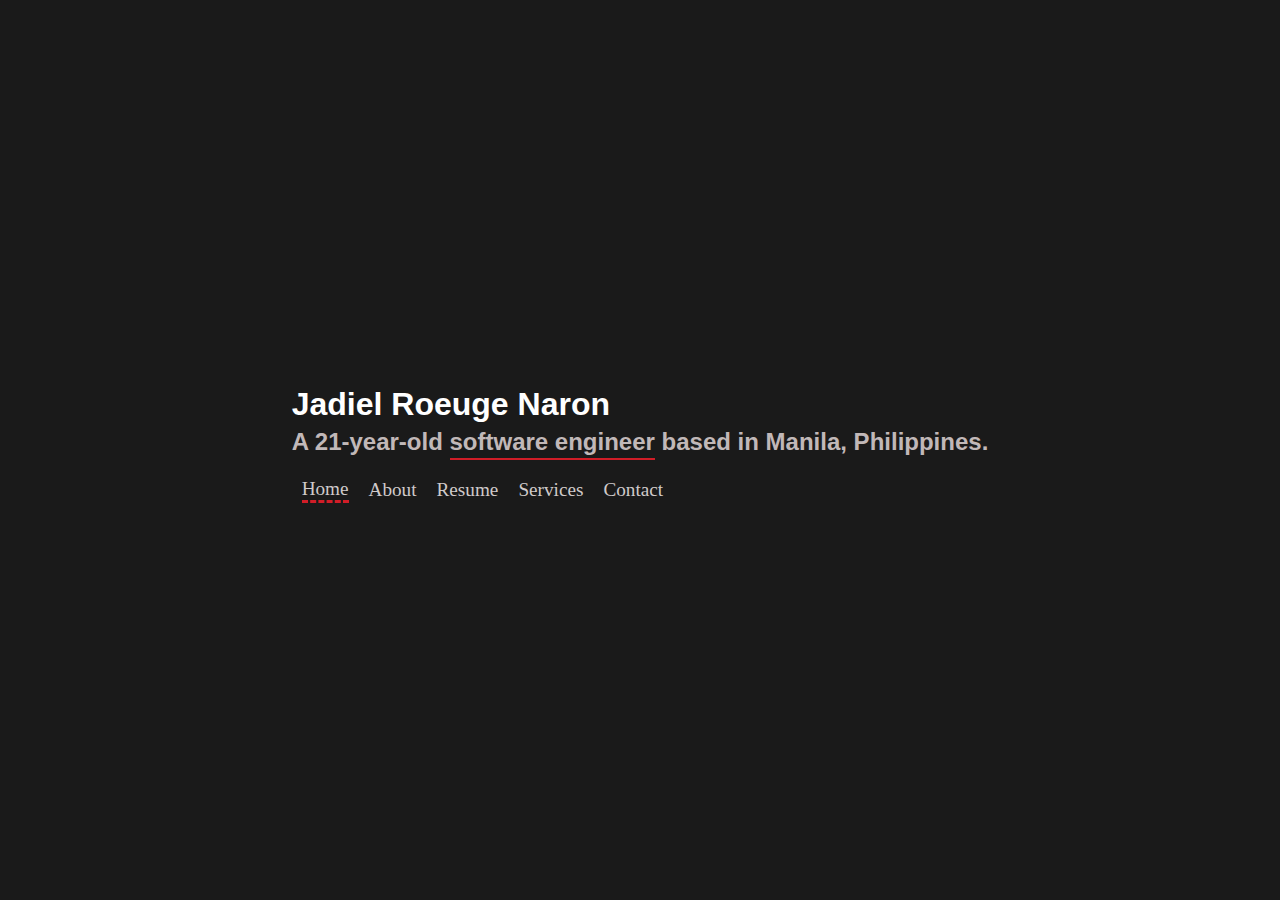
<file: index.html>
<!DOCTYPE html>
<html lang="en">
<head>
    <meta charset="UTF-8">
    <meta http-equiv="X-UA-Compatible" content="IE=edge">
    <meta name="viewport" content="width=device-width, initial-scale=1.0">
     <link rel="stylesheet" type="text/css" href="css/port.css">
        <title>Jadiel Roeuge Naron</title>
</head>
<body>
    <div class="container">

        <h1>Jadiel Roeuge Naron</h1>
        <h2>A 21-year-old <span>software engineer</span> based in Manila, Philippines.</h2>
        <nav id="navbar" class="navbar">
          <ul>
            <li><a style="border-bottom: dashed; border-color: #D11D27;" href="index.html">Home</a></li>
            <li><a  href="about.html">About</a></li>
            <li><a  href="index.html">Resume</a></li>
            <li><a  href="services.html">Services</a></li>
            <li><a  href="form.html">Contact</a></li>
          </ul> 
          
        </nav>
        <!-- <div class="social-links">
          <a href="https://www.linkedin.com/in/jadiel-roeuge-naron-727997210/" class="linkedin"><img src="">a</img></a>
          <a href="https://www.instagram.com/negsnaron/" class="instagram"><img src="">a</img></a>
          <a href="https://www.facebook.com/Shambalahoho/" class="facebook"><img src="fb.png" height="40px" width="40px">a</img></a>
          
        </div> -->
  
      </div>
    
</body>
</html>
</file>
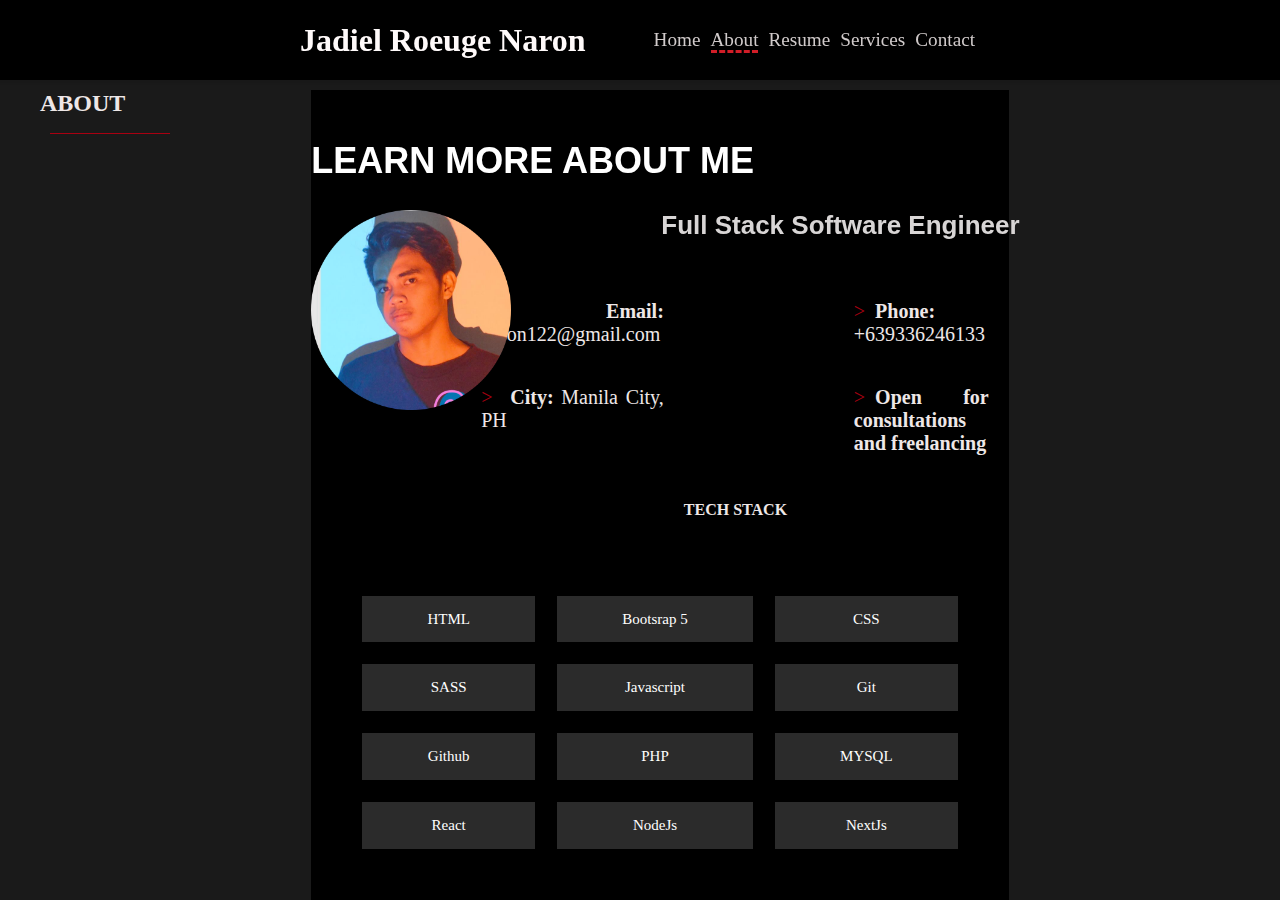
<file: about.html>
<!DOCTYPE html>
<html lang="en">
<head>
    <meta charset="UTF-8">
    <meta http-equiv="X-UA-Compatible" content="IE=edge">
    <meta name="viewport" content="width=device-width, initial-scale=1.0">
    <link rel="stylesheet" type="text/css" href="css/about.css">
    <title>About</title>
</head>
<body>
    <!--Navigation bar-->
    <nav id="navbar" class="navbar">
        <h1>Jadiel Roeuge Naron</h1>
        <ul>
          <li><a  href="index.html">Home</a></li>
          <li><a style="border-bottom: dashed; border-color: #D11D27;" href="about.html">About</a></li>
          <li><a  href="index.html">Resume</a></li>
          <li><a  href="services.html">Services</a></li>
          <li><a  href="form.html">Contact</a></li>
        </ul> 
      </nav>
      <!--End of navigation bar-->
      <!--About Me-->
      <section class="about">
          <h2>ABOUT </h2>
          <!--Container About Me-->
          <div class="acontainer">
              <h1>Learn more About me </h1>
            <img src="me.jpg" alt="jadiel Roeuge Naron">
            <h3>Full Stack Software Engineer</h3>
            <div class="info">
                <ul>
                  <li> <strong>Email: </strong> <span>naron122@gmail.com</span></li>
                  <li> <strong>City: </strong> <span>Manila City, PH</span></li>
                </ul>
                <div class="info2">
                    <ul>
                      <li><strong>Phone: </strong> <span>+639336246133</span></li>
                      <li><strong>Open for consultations and freelancing</strong> </li>
                    </ul>
                    <h4>TECH STACK</h4>
                  </div>
              </div>
              
              <!-- Tech stack -->
              
                <div class="grid-container">
                    <div class="grid-item">HTML</div>
                  <div class="grid-item">Bootsrap 5</div>
                  <div class="grid-item">CSS</div>  
                  <div class="grid-item">SASS</div>
                  <div class="grid-item">Javascript</div>
                  <div class="grid-item">Git</div>  
                  <div class="grid-item">Github</div>
                  <div class="grid-item">PHP</div>
                  <div class="grid-item">MYSQL</div> 
                   <div class="grid-item">React</div>
                  <div class="grid-item">NodeJs</div>
                  <div class="grid-item">NextJs</div>
                </div>
                
           </div>
          



      </section>
        
</body>
</html>
</file>
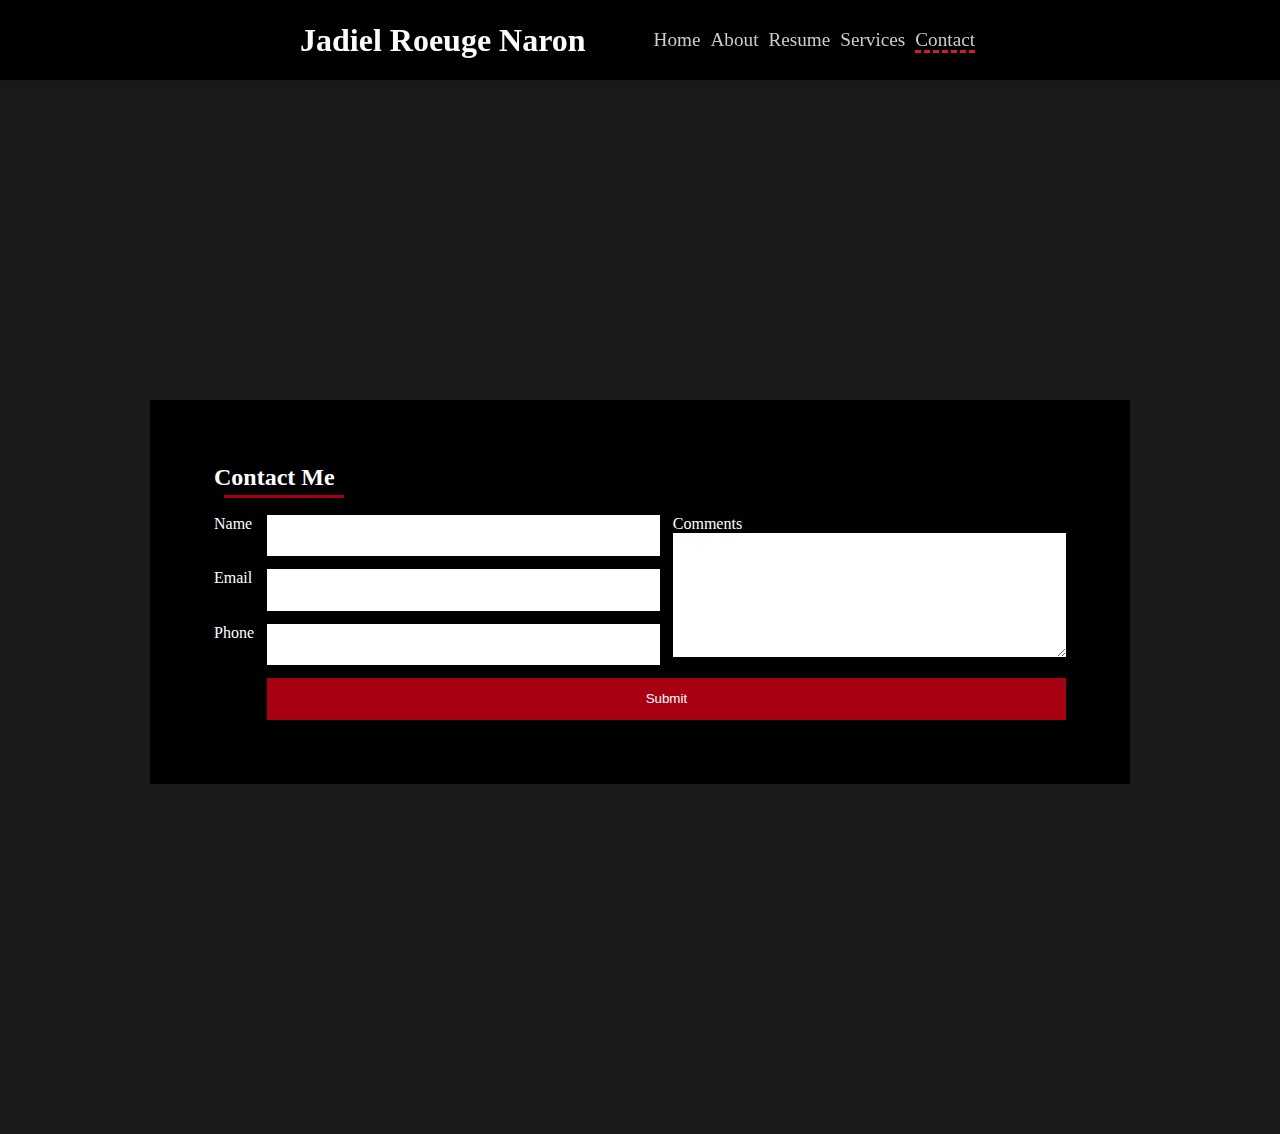
<file: form.html>
<!DOCTYPE html>
<html lang="en">
<head>
    <meta charset="UTF-8">
    <meta http-equiv="X-UA-Compatible" content="IE=edge">
    <meta name="viewport" content="width=device-width, initial-scale=1.0">
    <link rel="stylesheet" type="text/css" href="css/form.css">
    <title>Contact</title>
</head>
<body>
    <nav id="navbar" class="navbar">
        <h1>Jadiel Roeuge Naron</h1>
        <ul>
          <li><a  href="index.html">Home</a></li>
          <li><a  href="about.html">About</a></li>
          <li><a  href="index.html">Resume</a></li>
          <li><a  href="services.html">Services</a></li>
          <li><a   style="border-bottom: dashed; border-color: #D11D27;"href="form.html">Contact</a></li>
        </ul> 
      </nav>
      
      <div class="container-form">
      <form class="myForm">
        <h2>Contact Me</h2>
        <label for="customer_name">Name </label>
        <input type="text" name="customer_name" id="customer_name" required>
        <label for="email_address">Email </label>
        <input type="email" name="email_address" id="email_address">
        <label for="phone">Phone </label>
        <input type="tel" name="phone" id="phone">
        <div id="comment-box">
            <label for="comments">Comments</label>
            <textarea name="comments" id="comments" maxlength="500"></textarea>
        </div>
        <button>Submit</button>
      </form>
    </div>
    
</body>
</html>
</file>
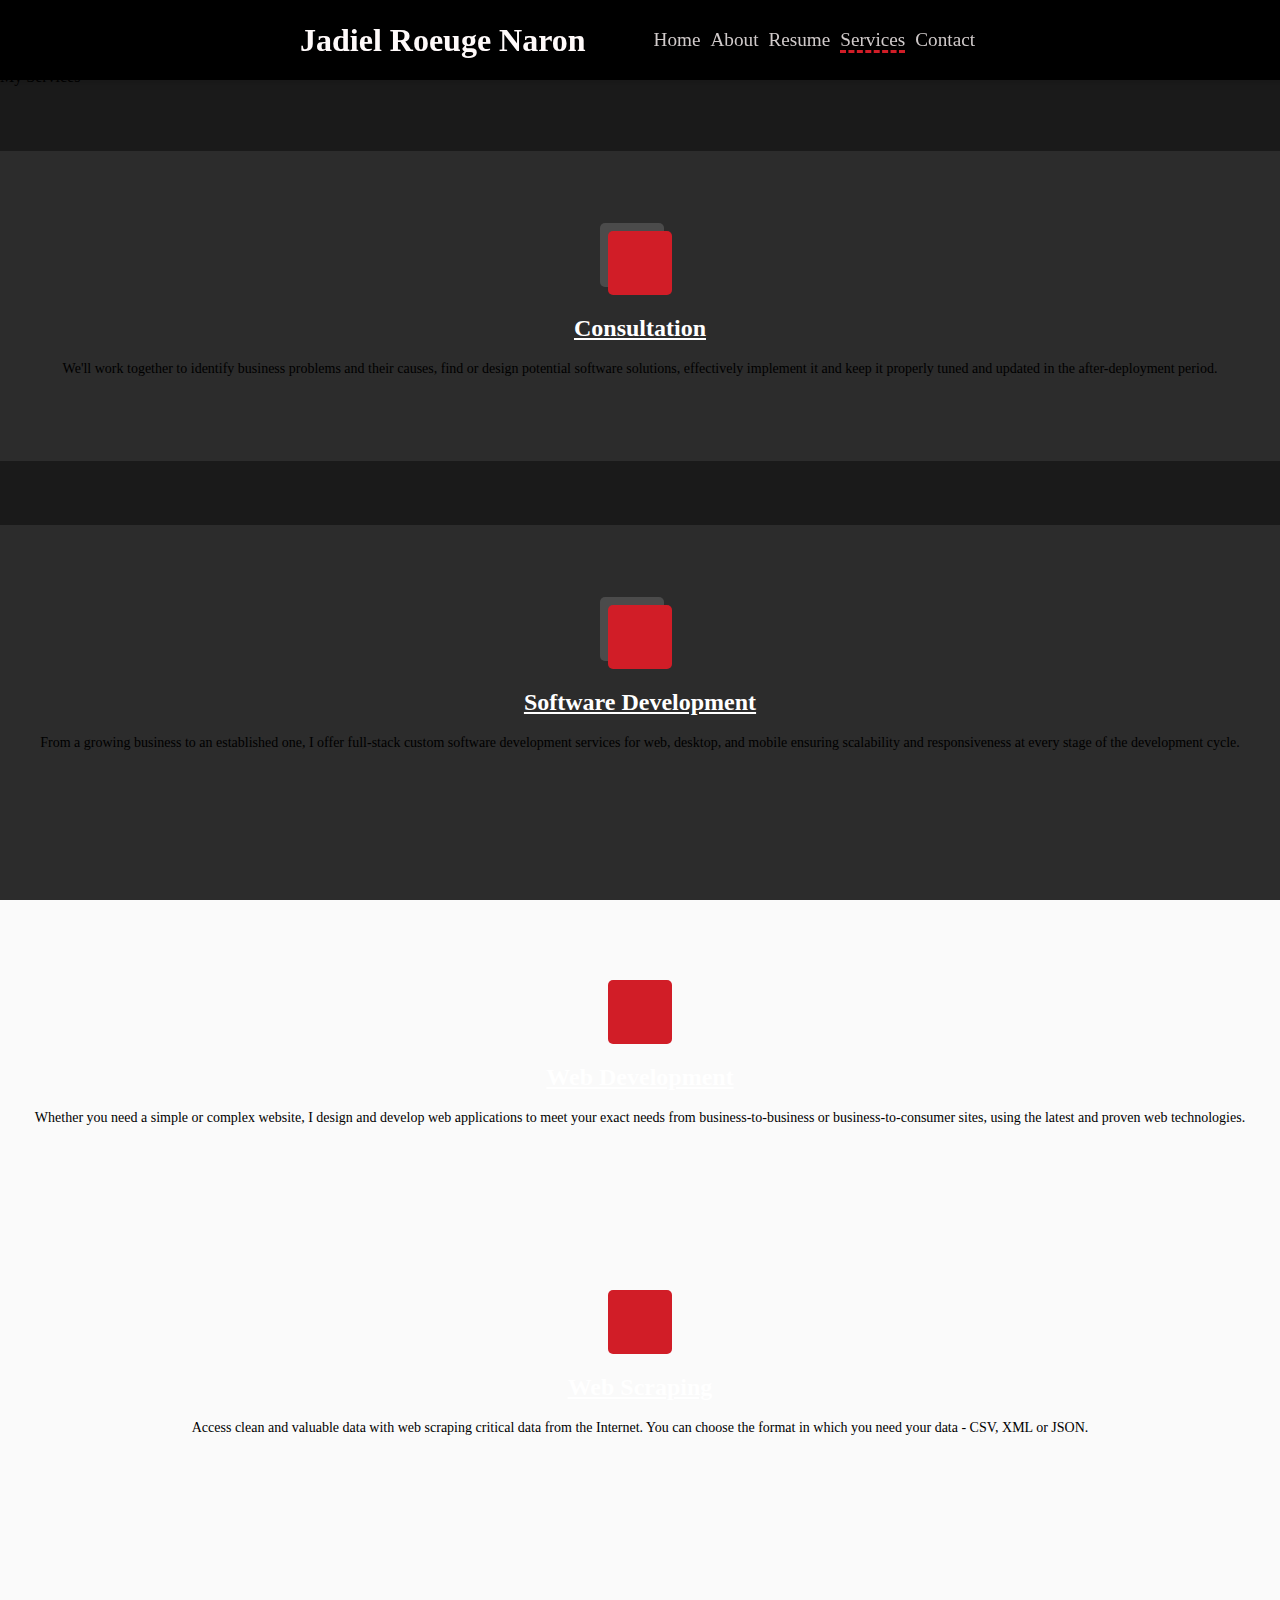
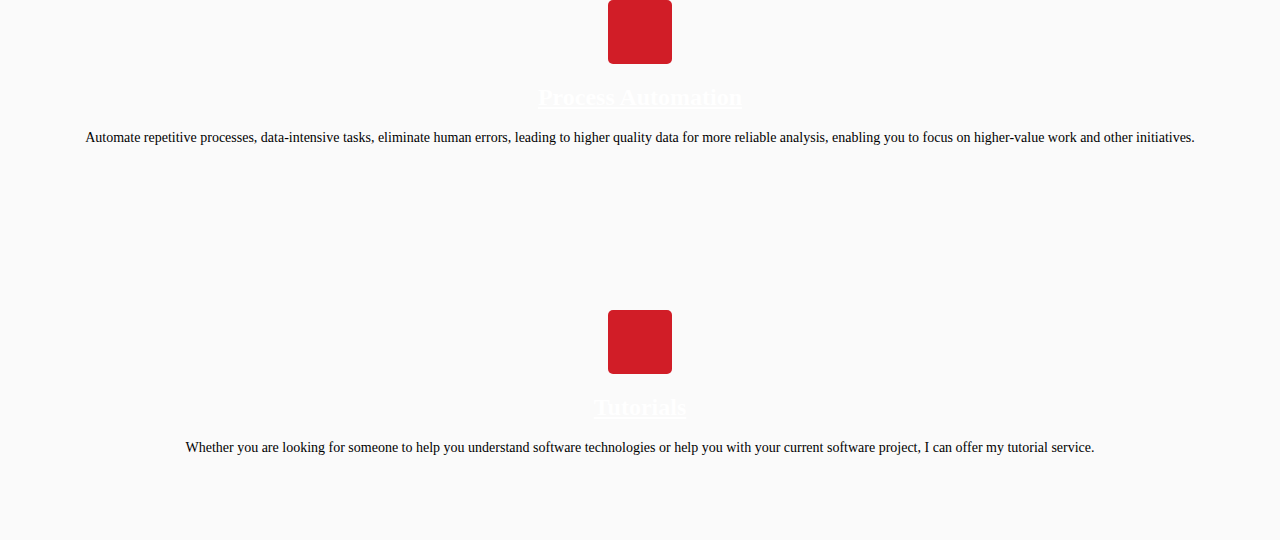
<file: services.html>
<!DOCTYPE html>
<html lang="en">
<head>
    <meta charset="UTF-8">
    <meta http-equiv="X-UA-Compatible" content="IE=edge">
    <meta name="viewport" content="width=device-width, initial-scale=1.0">
    <link rel="stylesheet" type="text/css" href="css/services.css">
    <title>Services</title>
</head>
<body>
    <nav id="navbar" class="navbar">
        <h1>Jadiel Roeuge Naron</h1>
        <ul>
          <li><a  href="index.html">Home</a></li>
          <li><a  href="about.html">About</a></li>
          <li><a  href="index.html">Resume</a></li>
          <li><a  style="border-bottom: dashed; border-color: #D11D27;" href="services.html">Services</a></li>
          <li><a  href="form.html">Contact</a></li>
        </ul> 
      </nav>
      <section id="services" class="services section-show">
        <div class="container">
    
          <div class="section-title">
            <h2>Services</h2>
            <p>My Services</p>
          </div>
    
          <div class="row">
            
              <div class="icon-box">
                <div class="icon"></div>
                <h4><a href="">Consultation</a></h4>
                <p>We'll work together to identify business problems and their causes, find or design potential software solutions, effectively implement it and keep it properly tuned and updated in the after-deployment period.</p>
              </div>
            </div>
    
            
              <div class="icon-box">
                <div class="icon"></div>
                <h4><a href="">Software Development</a></h4>
                <p>From a growing business to an established one, I offer full-stack custom software development services for web, desktop, and mobile ensuring scalability and responsiveness at every stage of the development cycle.</p>
              </div>
            </div>
    
            
              <div class="icon-box">
                <div class="icon"></div>
                <h4><a href="">Web Development</a></h4>
                <p>Whether you need a simple or complex website, I design and develop web applications to meet your exact needs from business-to-business or business-to-consumer sites, using the latest and proven web technologies.</p>
              </div>
            </div>
    
            
              <div class="icon-box">
                <div class="icon"></div>
                <h4><a href="">Web Scraping</a></h4>
                <p>Access clean and valuable data with web scraping critical data from the Internet. You can choose the format in which you need your data - CSV, XML or JSON.</p>
              </div>
            </div>
    
            
              <div class="icon-box">
                <div class="icon"></div>
                <h4><a href="">Process Automation</a></h4>
                <p>Automate repetitive processes, data-intensive tasks, eliminate human errors, leading to higher quality data for more reliable analysis, enabling you to focus on higher-value work and other initiatives.</p>
              </div>
            </div>
    
            
              <div class="icon-box">
                <div class="icon"></div>
                <h4><a href="">Tutorials</a></h4>
                <p>Whether you are looking for someone to help you understand software technologies or help you with your current software project, I can offer my tutorial service. </p>
              </div>
            </div>
    
          </div>
    
        </div>
      </section>
</body>
</html>
</file>
<file: css/port.css>
*, ::after, ::before {
  box-sizing: border-box;
  padding: 0;
  margin: 0;
}

.container {
  transition: ease-in-out 0.3s;
  position: relative;
  height: 100vh;
  background-color: #1a1a1a;
  display: grid;
  grid-template-areas: 1fr 5fr;
  text-align: start;
  pointer-events: all;
}
.container h1 {
  line-height: 1;
  font-weight: 700;
  font-family: "Poppins", sans-serif;
  color: white;
  grid-column: 2/3;
  grid-row: 2/3;
}
.container h2 {
  font-family: "Poppins", sans-serif;
  color: white;
  grid-column: 2/3;
  grid-row: 2/3;
  margin-top: 40px;
  display: block;
  color: #c1b8b8;
}
.container h2 span {
  border-bottom: 2px solid #D11D27;
  padding-bottom: 3px;
}
.container nav {
  display: block;
  grid-column: 2/3;
  grid-row: 2/3;
  position: relative;
}
.container nav ul {
  list-style: none;
  display: flex;
  align-items: center;
  margin-top: 80px;
}
.container nav ul li {
  padding: 10px;
}
.container nav ul li a {
  color: #d0caca;
  font: "Poppins", sans-serif;
  text-decoration: none;
  font-size: 1.2em;
  display: inline-block;
  position: relative;
}
.container nav ul li a:after {
  content: "";
  position: absolute;
  width: 100%;
  transform: scaleX(0);
  height: 2px;
  bottom: 0;
  left: 0;
  background-color: #D11D27;
  transform-origin: bottom right;
  transition: transform 0.25s ease-out;
}
.container nav ul li a:hover::after {
  transform: scaleX(1);
  transform-origin: bottom left;
}
</file>
<file: css/about.css>
*, ::after, ::before {
  box-sizing: border-box;
  padding: 0;
  margin: 0;
}

.container {
  transition: ease-in-out 0.3s;
  position: relative;
  height: 100vh;
  background-color: #1a1a1a;
  display: grid;
  grid-template-areas: 1fr 5fr;
  text-align: start;
  pointer-events: all;
}
.container h1 {
  line-height: 1;
  font-weight: 700;
  font-family: "Poppins", sans-serif;
  color: white;
  grid-column: 2/3;
  grid-row: 2/3;
}
.container h2 {
  font-family: "Poppins", sans-serif;
  color: white;
  grid-column: 2/3;
  grid-row: 2/3;
  margin-top: 40px;
  display: block;
  color: #c1b8b8;
}
.container h2 span {
  border-bottom: 2px solid #D11D27;
  padding-bottom: 3px;
}
.container nav {
  display: block;
  grid-column: 2/3;
  grid-row: 2/3;
  position: relative;
}
.container nav ul {
  list-style: none;
  display: flex;
  align-items: center;
  margin-top: 80px;
}
.container nav ul li {
  padding: 10px;
}
.container nav ul li a {
  color: #d0caca;
  font: "Poppins", sans-serif;
  text-decoration: none;
  font-size: 1.2em;
  display: inline-block;
  position: relative;
}
.container nav ul li a:after {
  content: "";
  position: absolute;
  width: 100%;
  transform: scaleX(0);
  height: 2px;
  bottom: 0;
  left: 0;
  background-color: #D11D27;
  transform-origin: bottom right;
  transition: transform 0.25s ease-out;
}
.container nav ul li a:hover::after {
  transform: scaleX(1);
  transform-origin: bottom left;
}

*, ::after, ::before {
  box-sizing: border-box;
  padding: 0;
  margin: 0;
}

nav {
  border-width: 0 0 1px 0;
  box-shadow: 0 0 2px 3px rgba(0, 0, 0, 0.06);
  position: fixed;
  z-index: 99;
  background: black;
  width: 100%;
  display: flex;
  justify-content: space-between;
  height: 80px;
  align-items: center;
  padding-right: 300px;
}
nav h1 {
  color: #fffafa;
  padding-left: 300px;
}
nav ul {
  list-style: none;
  display: flex;
}
nav ul li {
  padding: 5px;
}
nav ul li a {
  color: #d0caca;
  font: "Poppins", sans-serif;
  text-decoration: none;
  font-size: 1.2em;
  display: inline;
  position: relative;
}
nav ul li a:after {
  content: "";
  position: absolute;
  width: 100%;
  transform: scaleX(0);
  height: 2px;
  bottom: 0;
  left: 0;
  background-color: #D11D27;
  transform-origin: bottom right;
  transition: transform 0.25s ease-out;
}
nav ul li a:hover::after {
  transform: scaleX(1);
  transform-origin: bottom left;
}

.about {
  background-color: #1a1a1a;
  height: 100vh;
  padding-top: 90px;
  padding-left: 40px;
  color: #eee7e7;
  display: grid;
  grid-template-columns: 0.5fr 3fr 0.5fr;
}
.about h2::after {
  content: "";
  width: 120px;
  height: 1px;
  display: inline-block;
  background: #A90011;
  margin: 4px 10px;
}

section .acontainer {
  background-color: black;
  height: 100%;
  width: 75%;
  margin: auto;
  display: grid;
  grid-template-areas: auto auto auto;
  padding-top: 20px;
}
section .acontainer h1 {
  display: grid;
  grid-column: 1/4 span 4;
  font-size: 36px;
  font-weight: 700;
  text-transform: uppercase;
  font-family: "Poppins", sans-serif;
  color: #fff;
  padding-top: 30px;
  position: fixed;
}
section .acontainer h3 {
  display: grid;
  grid-column: 2/3;
  margin-top: 100px;
  margin-left: 350px;
  position: fixed;
  color: #d8d5d5;
  font-size: 26px;
  font-family: "Raleway", sans-serif;
}
section .acontainer img {
  height: 200px;
  width: 200px;
  grid-row: 1/4;
  margin-top: 100px;
  position: fixed;
}
section .acontainer .info {
  display: grid;
  grid-column: 2/3;
  text-align: justify;
  margin-top: 170px;
}
section .acontainer .info ul {
  list-style: none;
}
section .acontainer .info ul li {
  font-size: 20px;
  padding: 20px;
  padding-left: 170px;
}
section .acontainer .info ul li::before {
  content: ">";
  color: #A90011;
  padding-right: 10px;
}
section .acontainer .info2 {
  display: grid;
  grid-column: 3/4;
  text-align: justify;
}
section .acontainer .grid-container {
  display: grid;
  grid-template-columns: auto auto auto;
  padding: 50px;
  grid-gap: 20px 20px;
  grid-row: 2/4;
  grid-column: 1/4;
}
section .acontainer .grid-item {
  background-color: #2B2B2B;
  border: 1px solid black;
  color: white;
  padding: 2px;
  font-size: 15px;
  display: flex;
  align-items: center;
  justify-content: center;
}
section .acontainer .grid-item:hover {
  background-color: #A90011;
  transform: scale(1.1);
}
</file>
<file: css/form.css>
*, ::after, ::before {
  box-sizing: border-box;
  padding: 0;
  margin: 0;
}

.container {
  transition: ease-in-out 0.3s;
  position: relative;
  height: 100vh;
  background-color: #1a1a1a;
  display: grid;
  grid-template-areas: 1fr 5fr;
  text-align: start;
  pointer-events: all;
}
.container h1 {
  line-height: 1;
  font-weight: 700;
  font-family: "Poppins", sans-serif;
  color: white;
  grid-column: 2/3;
  grid-row: 2/3;
}
.container h2 {
  font-family: "Poppins", sans-serif;
  color: white;
  grid-column: 2/3;
  grid-row: 2/3;
  margin-top: 40px;
  display: block;
  color: #c1b8b8;
}
.container h2 span {
  border-bottom: 2px solid #D11D27;
  padding-bottom: 3px;
}
.container nav {
  display: block;
  grid-column: 2/3;
  grid-row: 2/3;
  position: relative;
}
.container nav ul {
  list-style: none;
  display: flex;
  align-items: center;
  margin-top: 80px;
}
.container nav ul li {
  padding: 10px;
}
.container nav ul li a {
  color: #d0caca;
  font: "Poppins", sans-serif;
  text-decoration: none;
  font-size: 1.2em;
  display: inline-block;
  position: relative;
}
.container nav ul li a:after {
  content: "";
  position: absolute;
  width: 100%;
  transform: scaleX(0);
  height: 2px;
  bottom: 0;
  left: 0;
  background-color: #D11D27;
  transform-origin: bottom right;
  transition: transform 0.25s ease-out;
}
.container nav ul li a:hover::after {
  transform: scaleX(1);
  transform-origin: bottom left;
}

*, ::after, ::before {
  box-sizing: border-box;
  padding: 0;
  margin: 0;
}

nav {
  border-width: 0 0 1px 0;
  box-shadow: 0 0 2px 3px rgba(0, 0, 0, 0.06);
  position: fixed;
  z-index: 99;
  background: black;
  width: 100%;
  display: flex;
  justify-content: space-between;
  height: 80px;
  align-items: center;
  padding-right: 300px;
}
nav h1 {
  color: #fffafa;
  padding-left: 300px;
}
nav ul {
  list-style: none;
  display: flex;
}
nav ul li {
  padding: 5px;
}
nav ul li a {
  color: #d0caca;
  font: "Poppins", sans-serif;
  text-decoration: none;
  font-size: 1.2em;
  display: inline;
  position: relative;
}
nav ul li a:after {
  content: "";
  position: absolute;
  width: 100%;
  transform: scaleX(0);
  height: 2px;
  bottom: 0;
  left: 0;
  background-color: #D11D27;
  transform-origin: bottom right;
  transition: transform 0.25s ease-out;
}
nav ul li a:hover::after {
  transform: scaleX(1);
  transform-origin: bottom left;
}

.container-form {
  padding-top: 400px;
  padding-left: 150px;
  padding-right: 150px;
  padding-bottom: 350px;
  background-color: #1a1a1a;
}
.container-form::after {
  background-color: #1a1a1a;
}
.container-form .myForm {
  display: grid;
  grid-template-columns: auto 1fr 1fr;
  grid-auto-flow: row dense;
  grid-gap: 0.8em;
  background: black;
  padding: 4em;
  color: white;
}
.container-form h2 {
  display: grid;
  grid-column: 1/4;
}
.container-form h2::after {
  content: "";
  width: 120px;
  height: 3px;
  display: inline-block;
  background: #A90011;
  margin: 4px 10px;
}
.container-form label {
  grid-column: 1;
  grid-row: auto;
}
.container-form input,
.container-form button {
  grid-column: 2;
  grid-row: auto;
  padding: 1em;
  border: none;
}
.container-form textarea {
  min-height: calc(100% - 2em);
  width: 100%;
  border: none;
}
.container-form button {
  grid-column: 2/4;
  background: #A90011;
  color: white;
}
.container-form button:hover {
  background-color: #10096e;
}
.container-form #comment-box {
  grid-column: 3;
  grid-row: span 3;
}
</file>
<file: css/services.css>
*, ::after, ::before {
  box-sizing: border-box;
  padding: 0;
  margin: 0;
}

.container {
  transition: ease-in-out 0.3s;
  position: relative;
  height: 100vh;
  background-color: #1a1a1a;
  display: grid;
  grid-template-areas: 1fr 5fr;
  text-align: start;
  pointer-events: all;
}
.container h1 {
  line-height: 1;
  font-weight: 700;
  font-family: "Poppins", sans-serif;
  color: white;
  grid-column: 2/3;
  grid-row: 2/3;
}
.container h2 {
  font-family: "Poppins", sans-serif;
  color: white;
  grid-column: 2/3;
  grid-row: 2/3;
  margin-top: 40px;
  display: block;
  color: #c1b8b8;
}
.container h2 span {
  border-bottom: 2px solid #D11D27;
  padding-bottom: 3px;
}
.container nav {
  display: block;
  grid-column: 2/3;
  grid-row: 2/3;
  position: relative;
}
.container nav ul {
  list-style: none;
  display: flex;
  align-items: center;
  margin-top: 80px;
}
.container nav ul li {
  padding: 10px;
}
.container nav ul li a {
  color: #d0caca;
  font: "Poppins", sans-serif;
  text-decoration: none;
  font-size: 1.2em;
  display: inline-block;
  position: relative;
}
.container nav ul li a:after {
  content: "";
  position: absolute;
  width: 100%;
  transform: scaleX(0);
  height: 2px;
  bottom: 0;
  left: 0;
  background-color: #D11D27;
  transform-origin: bottom right;
  transition: transform 0.25s ease-out;
}
.container nav ul li a:hover::after {
  transform: scaleX(1);
  transform-origin: bottom left;
}

*, ::after, ::before {
  box-sizing: border-box;
  padding: 0;
  margin: 0;
}

nav {
  border-width: 0 0 1px 0;
  box-shadow: 0 0 2px 3px rgba(0, 0, 0, 0.06);
  position: fixed;
  z-index: 99;
  background: black;
  width: 100%;
  display: flex;
  justify-content: space-between;
  height: 80px;
  align-items: center;
  padding-right: 300px;
}
nav h1 {
  color: #fffafa;
  padding-left: 300px;
}
nav ul {
  list-style: none;
  display: flex;
}
nav ul li {
  padding: 5px;
}
nav ul li a {
  color: #d0caca;
  font: "Poppins", sans-serif;
  text-decoration: none;
  font-size: 1.2em;
  display: inline;
  position: relative;
}
nav ul li a:after {
  content: "";
  position: absolute;
  width: 100%;
  transform: scaleX(0);
  height: 2px;
  bottom: 0;
  left: 0;
  background-color: #D11D27;
  transform-origin: bottom right;
  transition: transform 0.25s ease-out;
}
nav ul li a:hover::after {
  transform: scaleX(1);
  transform-origin: bottom left;
}

.services .icon-box {
  text-align: center;
  background: rgba(204, 204, 204, 0.1);
  padding: 80px 20px;
  transition: all ease-in-out 0.3s;
}

.services .icon-box .icon {
  margin: 0 auto;
  width: 64px;
  height: 64px;
  background: #D11D27;
  border-radius: 5px;
  transition: all 0.3s ease-out 0s;
  display: flex;
  align-items: center;
  justify-content: center;
  margin-bottom: 20px;
  transform-style: preserve-3d;
}

.services .icon-box .icon i {
  color: #fff;
  font-size: 28px;
}

.services .icon-box .icon::before {
  position: absolute;
  content: "";
  left: -8px;
  top: -8px;
  height: 100%;
  width: 100%;
  background: rgba(255, 255, 255, 0.15);
  border-radius: 5px;
  transition: all 0.3s ease-out 0s;
  transform: translateZ(-1px);
}

.services .icon-box h4 {
  font-weight: 700;
  margin-bottom: 15px;
  font-size: 24px;
}

.services .icon-box h4 a {
  color: #fff;
}

.services .icon-box p {
  line-height: 24px;
  font-size: 14px;
  margin-bottom: 0;
}

.services .icon-box:hover {
  background: #D11D27;
  border-color: #D11D27;
}

.services .icon-box:hover .icon {
  background: #fff;
}

.services .icon-box:hover .icon i {
  color: #D11D27;
}

.services .icon-box:hover .icon::before {
  background: #771015;
}

.services .icon-box:hover h4 a, .services .icon-box:hover p {
  color: #fff;
}
</file>
